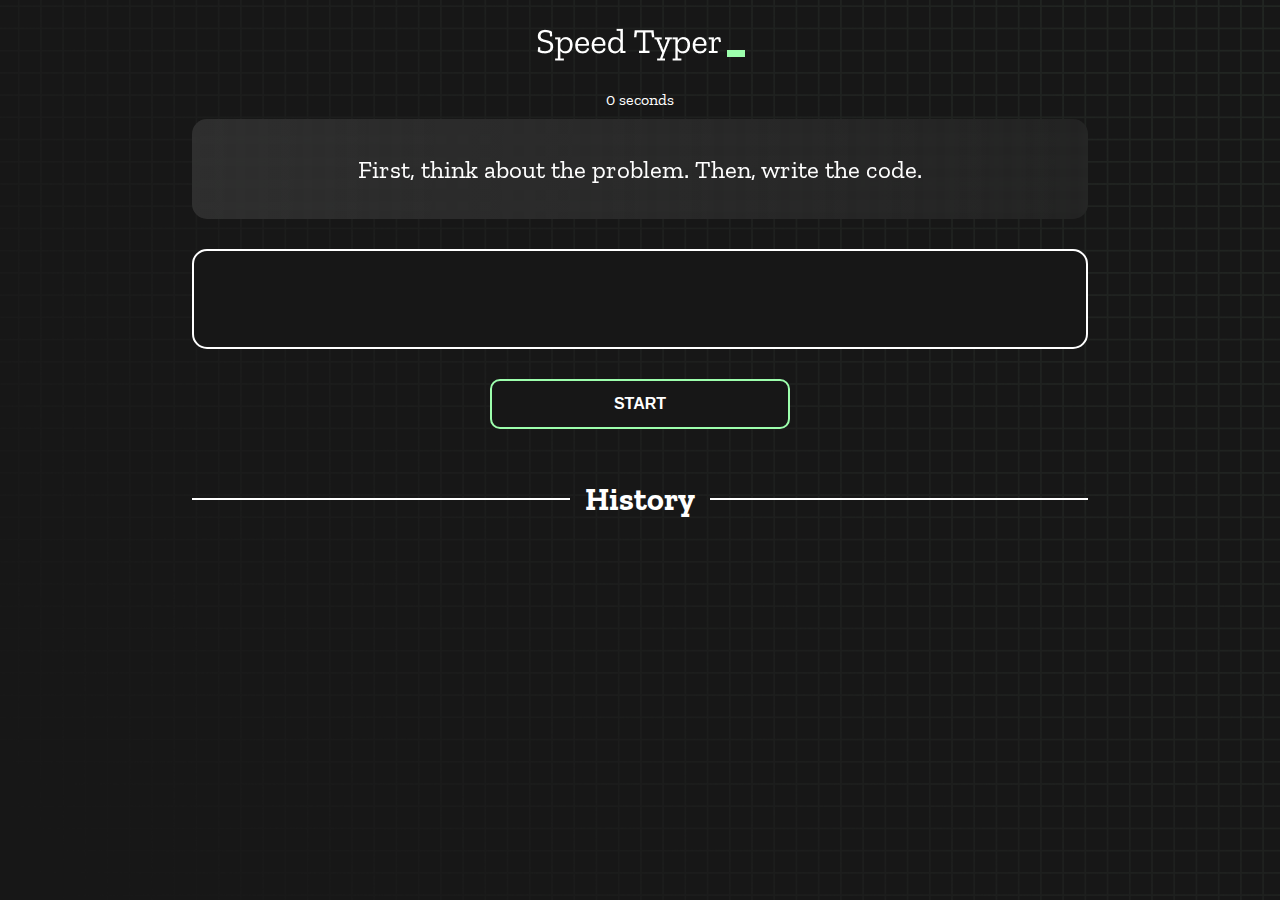
<file: index.html>
<!DOCTYPE html>
<html lang="en">

<head>
  <meta charset="UTF-8" />
  <meta http-equiv="X-UA-Compatible" content="IE=edge" />
  <meta name="viewport" content="width=device-width, initial-scale=1.0" />
  <title>Speed Monster Test</title>
  <link rel="stylesheet" href="styles.css" />
  <link rel="preconnect" href="https://fonts.googleapis.com" />
  <link rel="preconnect" href="https://fonts.gstatic.com" crossorigin />
  <link href="https://fonts.googleapis.com/css2?family=Zilla+Slab:wght@300;400;500&display=swap" rel="stylesheet" />
</head>

<body>
  <h1 class="title"><img src="./logo.png" /></h1>
  <div id="show-time">0 seconds</div>

  <div class="box-container">
    <div id="question"></div>

    <div id="display" class="inactive"></div>

    <div class="buttons">
      <button id="starts">START</button>
    </div>

    <div class="divider-container">
      <div class="line"></div>
      <h1 class="title2">History</h1>
      <div class="line"></div>
    </div>
    <div id="histories"></div>
  </div>

  <div id="countdown"></div>
  <div id="modal-background" class="hidden"></div>
  <div id="result" class="hidden"></div>

  <script src="./history.js"></script>
  <script src="./script.js"></script>
</body>

</html>
</file>
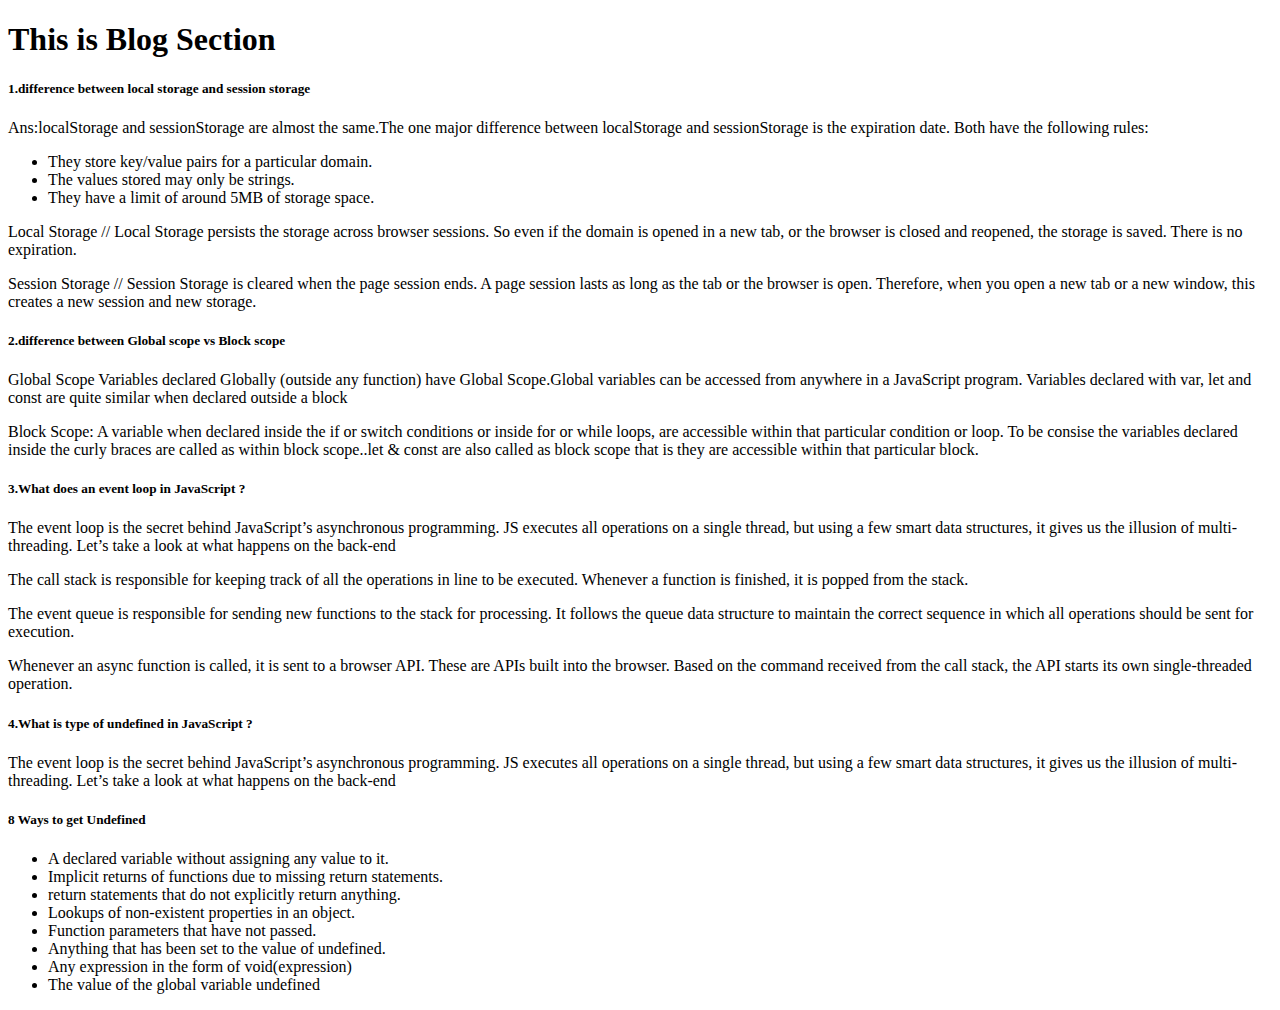
<file: blog.html>
<!doctype html>
<html lang="en">

<head>
    <meta charset="utf-8">
    <meta name="viewport" content="width=device-width, initial-scale=1">
    <title>Blog</title>
    <link href="https://cdn.jsdelivr.net/npm/bootstrap@5.2.2/dist/css/bootstrap.min.css" rel="stylesheet"
        integrity="sha384-Zenh87qX5JnK2Jl0vWa8Ck2rdkQ2Bzep5IDxbcnCeuOxjzrPF/et3URy9Bv1WTRi" crossorigin="anonymous">
</head>

<body>
    <section class="container">
        <h1 class="text-center mt-5">This is Blog Section</h1>

        <div class="mt-5 border p-3">
            <h5>1.difference between local storage and session storage</h5>
            <p>Ans:localStorage and sessionStorage are almost the same.The one major difference between localStorage
                and sessionStorage is the expiration date. Both have the following rules:</p>
            <ul>
                <li>They store key/value pairs for a particular domain.</li>
                <li>The values stored may only be strings.</li>
                <li>They have a limit of around 5MB of storage space.</li>
            </ul>
            <p>Local Storage // Local Storage persists the storage across browser sessions. So even
                if
                the domain is
                opened in a new tab, or the browser is closed and reopened, the storage is saved. There is no
                expiration.</p>
            <p>Session Storage // Session Storage is cleared when the page session ends. A page
                session lasts as long as the tab or the browser is open. Therefore, when you open a new tab or a new
                window, this creates a new session and new storage.</p>
        </div>

        <div class="mt-5 border p-3">
            <h5>2.difference between Global scope vs Block scope</h5>
            <p>Global Scope Variables declared Globally (outside any function) have Global Scope.Global variables can be
                accessed from anywhere in a JavaScript program.
                Variables declared with var, let and const are quite similar when declared outside a block</p>

            <p>Block Scope: A variable when declared inside the if or switch conditions or inside for or while loops,
                are accessible within that particular condition or loop. To be consise the variables declared inside the
                curly braces are called as within block scope..let & const are also called as block scope that is they
                are accessible within that particular
                block.</p>
        </div>

        <div class="mt-5 border p-3">
            <h5>3.What does an event loop in JavaScript ?</h5>
            <p>The event loop is the secret behind JavaScript’s asynchronous programming. JS executes all operations on
                a single thread, but using a few smart data structures, it gives us the illusion of multi-threading.
                Let’s take a look at what happens on the back-end</p>

            <p>The call stack is responsible for keeping track of all the operations in line to be executed. Whenever a
                function is finished, it is popped from the stack.</p>
            <p>The event queue is responsible for sending new functions to the stack for processing. It follows the
                queue data structure to maintain the correct sequence in which all operations should be sent for
                execution.</p>
            <p>Whenever an async function is called, it is sent to a browser API. These are APIs built into the browser.
                Based on the command received from the call stack, the API starts its own single-threaded operation.</p>
        </div>

        <div class="mt-5 border p-3 mb-5">
            <h5>4.What is type of undefined in JavaScript ?</h5>
            <p>The event loop is the secret behind JavaScript’s asynchronous programming. JS executes all operations on
                a single thread, but using a few smart data structures, it gives us the illusion of multi-threading.
                Let’s take a look at what happens on the back-end</p>
            <h5>8 Ways to get Undefined</h5>
            <ul>
                <li>A declared variable without assigning any value to it.</li>
                <li>Implicit returns of functions due to missing return statements.</li>
                <li>return statements that do not explicitly return anything.</li>
                <li>Lookups of non-existent properties in an object.</li>
                <li>Function parameters that have not passed.</li>
                <li>Anything that has been set to the value of undefined.</li>
                <li>Any expression in the form of void(expression)</li>
                <li>The value of the global variable undefined</li>
            </ul>
        </div>
    </section>




    <script src="https://cdn.jsdelivr.net/npm/bootstrap@5.2.2/dist/js/bootstrap.bundle.min.js"
        integrity="sha384-OERcA2EqjJCMA+/3y+gxIOqMEjwtxJY7qPCqsdltbNJuaOe923+mo//f6V8Qbsw3"
        crossorigin="anonymous"></script>
</body>

</html>
</file>
<file: styles.css>
* {
  padding: 0;
  margin: 0;
  box-sizing: border-box;
}

body {
  background-image: url("./bg.png");
  background-size: cover;
  background-position: left top;
  font-family: "Zilla Slab", serif;
}

.box-container {
  width: 70%;
  margin: 0 auto;
}

#question {
  height: 100px;
  display: flex;
  align-items: center;
  justify-content: center;
  color: white;
  font-size: 25px;
  border-radius: 15px;
  background: rgb(255, 255, 255);
  background: linear-gradient(92.49deg,
      rgba(255, 255, 255, 0.1) 0.18%,
      rgba(255, 255, 255, 0.05) 99.85%);
  backdrop-filter: blur(5px);
  margin-bottom: 30px;
}

#display {
  height: 100px;
  display: flex;
  flex-wrap: wrap;
  align-items: center;
  padding-left: 5rem;
  color: white;
  font-size: 32px;
  background-color: #171717;
  border: 2px solid #9dffad;
  border-radius: 15px;
}

#countdown {
  position: fixed;
  height: 100vh;
  width: 100vw;
  background-color: rgba(0, 0, 0, 0.8);
  top: 0;
  left: 0;
  display: flex;
  align-items: center;
  justify-content: center;
  font-size: 3rem;
  color: white;
  display: none;
}

#result {
  position: fixed;
  top: 50%;
  left: 50%;
  transform: translate(-50%, -50%);
  height: 250px;
  width: 400px;
  background-color: #171717;
  border-radius: 15px;
  border: 2px solid #9dffad;
  color: white;
  text-align: center;
  padding: 2rem;
}

#show-time {
  text-align: center;
  color: white;
  margin: 10px 0;
}

.green {
  color: #9dffad;
}

.red {
  color: #eb6565;
}

.bold {
  font-weight: 700;
}

.inactive {
  border: 2px solid white !important;
}

.hidden {
  display: none;
}

.title {
  text-align: center;
  color: white;
  margin: 20px 0;
}

.divider-container {
  height: 80px;
  display: flex;
  justify-content: center;
  align-items: center;
  gap: 15px;
  margin: 0 auto;
}

.line {
  height: 2px;
  background: white;
  width: 100%;
}

.title2 {
  color: white;
  display: block;
}

.buttons {
  display: flex;
  justify-content: center;
  margin: 30px 0;
}

button {
  padding: 10px 20px;
  border: none;
  font-size: 16px;
  font-weight: bold;
  width: 300px;
  height: 50px;
  color: white;
  background-color: #171717;
  border-radius: 10px;
  border: 2px solid #9dffad;
  cursor: pointer;
}

#histories {
  display: grid;
  grid-template-columns: repeat(3, 1fr);
  gap: 5px;

}

@media only screen and (max-width:586px) {
  #histories {
    display: grid;
    grid-template-columns: repeat(1, 1fr);

  }
}


.card {
  width: 100%;
  height: 100%;
  padding: 50px;
  display: flex;
  justify-content: space-between;
  align-items: center;
  padding: 20px 30px;
  color: white;
  border-radius: 15px;
  background: rgb(255, 255, 255);
  background: linear-gradient(92.49deg,
      rgba(255, 255, 255, 0.1) 0.18%,
      rgba(255, 255, 255, 0.05) 99.85%);
  backdrop-filter: blur(5px);
  margin-bottom: 30px;
}

#modal-background {
  background: rgb(255, 255, 255);
  background: linear-gradient(92.49deg,
      rgba(255, 255, 255, 0.1) 0.18%,
      rgba(255, 255, 255, 0.05) 99.85%);
  backdrop-filter: blur(5px);
  height: 100vh;
  width: 100%;
  position: fixed;
  top: 0;
}

@media only screen and (max-width: 700px) {
  .box-container {
    padding: 0 20px;
    width: 100%;
  }

  .card {
    flex-direction: column;
  }
}
</file>
